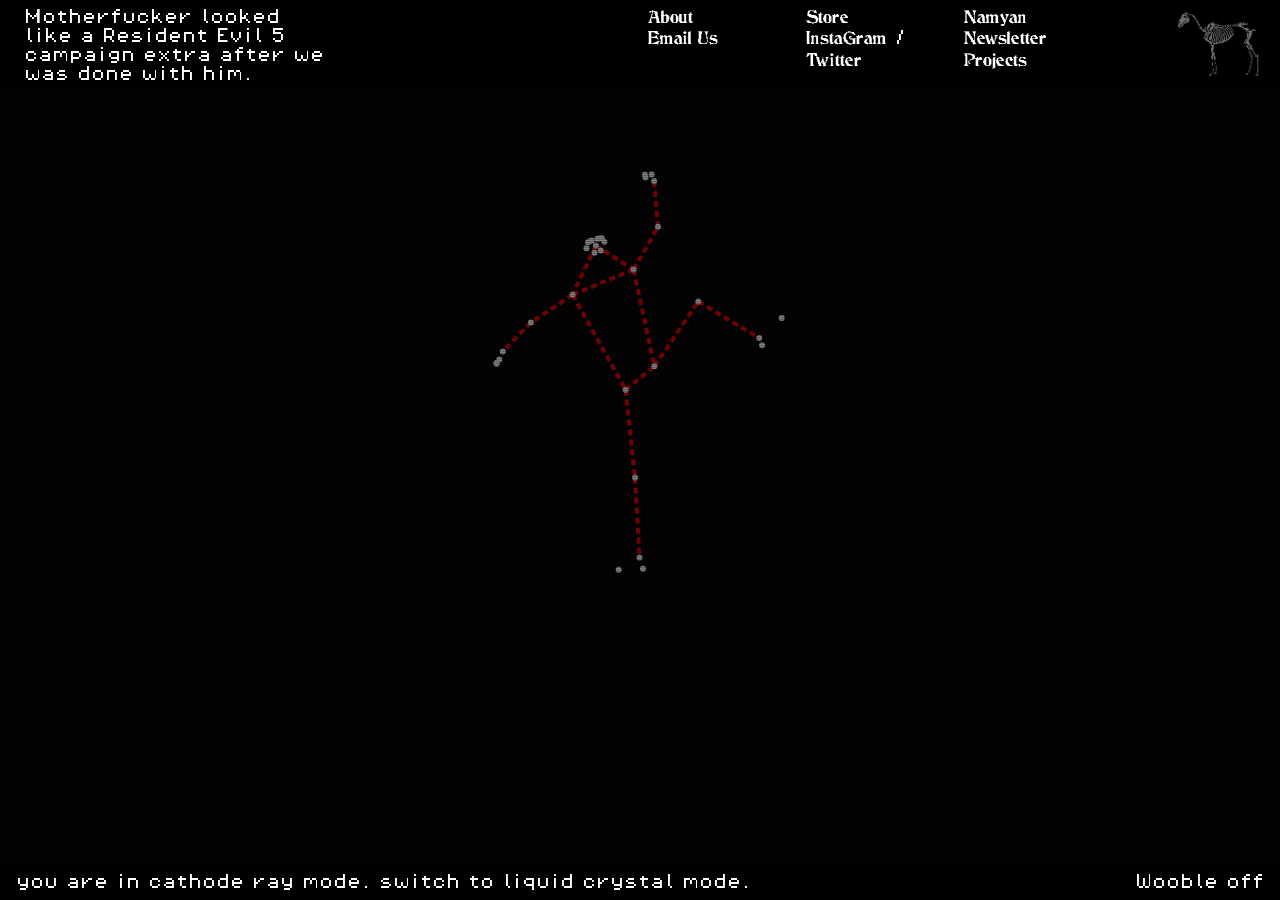
<file: index.html>
<!DOCTYPE html>
<html>
<head>
  <title>NAMYAN</title>
  <link rel="shortcut icon" type="image/png" href="mouse.png">
  <link rel="icon" type="image/png" href="gmouse.png">

  <meta charset="UTF-8">
  <meta name="viewport" content="width=device-width, initial-scale=1.0, user-scalable=no">
  <meta name="title" content="NAMYAN">
  <meta name="description" content="NAMYAN">

  <!-- Open Graph -->
  <meta property="og:type" content="website">
  <meta property="og:url" content="https://namyan.org/">
  <meta property="og:title" content="NAMYAN">
  <meta property="og:description" content="NAMYAN">
  <meta property="og:image" content="meta.jpg">

  <!-- Twitter Cards -->
  <meta property="twitter:card" content="summary_large_image">
  <meta property="twitter:url" content="https://namyan.org/">
  <meta property="twitter:title" content="NAMYAN">
  <meta property="twitter:description" content="NAMYAN">
  <meta property="twitter:image" content="meta.jpg">

  <!-- Local CSS -->
  <link rel="stylesheet" href="styles.css">
  <link id="mode" rel="stylesheet" href="crt.css">
  <link rel="preload" href="images/Chapel/reverb.mp4" as="video" type="video/mp4">

</head>
<body>

  <svg style="position:fixed;width:0;height:0;z-index:-1" aria-hidden="true">
    <filter id="fisheye">
      <feTurbulence type="fractalNoise" baseFrequency="0.015" numOctaves="1" result="noise"/>
      <feDisplacementMap in="SourceGraphic" in2="noise" scale="30" xChannelSelector="R" yChannelSelector="G"/>
    </filter>
    <filter id="fisheye2">
      <feTurbulence type="fractalNoise" baseFrequency="0.015" numOctaves="1" result="noise"/>
      <feDisplacementMap in="SourceGraphic" in2="noise" scale="25" xChannelSelector="G" yChannelSelector="B"/>
    </filter>
  </svg>

  <div id="header">


  <div class="grid-2">
    <div class="grid-2 def-div">
      <span id="definition" class="defintion"></span>
                  <nav class="mobile-menu">☰</nav>
    </div>
  </div>

  <div class="grid-2">
    <div class="grid-4">
      <ul class="nav">
       <li><a id="link-about" href="about.html">About</a></li>
       <li><a id="" href="mailto:namyan.co@gmail.com">Email Us</a></li>
        <!-- <li><a id="link-projects" href="projects.html">Projects</a></li> -->
      </ul>
    </div>
    <div class="grid-4">
      <ul class="nav">
               <li><a id="link-support" href="store.html">Store</a></li>
                <li><a id="" href="https://instagram.com/namyan.co" target="_blank">InstaGram</a> / 
            <a href="https://x.com/Namyanco" target="_blank">Twitter</a>
        <!-- <li><a id="link-support" href="store.html">Store</a></li> -->
      </ul>
    </div>
    <div class="grid-4">
      <ul class="nav">
        <li><a id="link-newsletter" href="https://namyan.substack.com" target="_blank">Namyan Newsletter</a></li>
        <li><a id="link-projects" href="projects.html">Projects</a></li>
        </li>
      </ul>
    </div>
    <div class="grid-4">
      <div class="nav logo">
        <a href="index.html"><img src="bhorse-bones.png"></a>
      </div>
    </div>
  </div>
</div>
<!-- Fix this -->
<div class="mobile-menu-content">
  <div class="menu-close">✕</div>
  <div class="menu-poetry"></div>
  <h2><a id="link-projects" href="projects.html">Projects</a></h2>
  <h2><a id="link-about" href="about.html">About</a></h2>
  <h2><a id="link-store" href="store.html">Store</a></h2>
  <h2><a id="link-newsletter" href="https://namyan.substack.com" target="_blank">Namyan Newsletter</a></h2>
  <h2><a id="" href="mailto:namyan.co@gmail.com">Email</a></h2>
  <h2><a id="" href="https://instagram.com/namyan.co" target="_blank">InstaGram</a></h2>
  <h2><a href="https://x.com/Namyanco" target="_blank">Twitter</a></h2>
</div>

  



  <div id="footer">
    <div class="mode"><button id="mode-toggle"></button></div>
    <div class="wobble"><button id="wobble-toggle">Wooble off</button></div>
  </div>


  <div class="website-grid grid-hide">
    <div class="grid-inner">
      <section>
        <div class="grid-2">
          <!-- <div class="chars chars1"></div> -->
          <p class="large">NA</p>
        </div>
        <div class="grid-2">
          <!-- <div class="chars chars1"></div> -->
          <p class="large">M</p>
        </div>
        <div class="grid-2">
          <!-- <div class="chars chars3"></div> -->
          <p class="large">Y</p>
        </div>
        <div class="grid-2">
          <!-- <div class="chars chars4"></div> -->
          <p class="large">AN</p>
        </div>
      </section>
    </div>
  </div>


  <div class="crt-overlay crt-overlay-fullsize"></div>

  <div id="shell" class="shell shell-fullsize home animation alpha" style="min-height: 50vh; display: flex; flex-direction: column;">
  <!-- Loader block here -->
  <div class="loader-content">
    <canvas id="pose-loader" width="400" height="400">
    </canvas>
  </div>

  

    <div id="home" class="hide-content shell-content" style="flex: 1; display: flex; flex-direction: column;">



      <div class="intro crt home-intro" style="margin-bottom:5px">

        <!-- <div class="break"></div> -->
        <p tabindex="0" class="large" style="font-size:calc(20px + 3vw) !important">
          <span id="session-name"><a href="index.html">NAMYAN</a></span>
    <span class="tm-mark">  <span style="font-family: var(--alpha-title-font); color:var(--alpha-link); font-size:0.65em"> ™ </span> </span> 
        </p>
      </div>

      <!-- Hero video -->
      <div id="hero-video" style="width:100%; height:calc(45vh + 80px); margin-bottom:var(--body-margin); overflow:hidden; position:relative; border-radius:var(--border-rad);">
        <video muted loop playsinline style="width:100%;height:100%;object-fit:cover;display:block;margin:0;" id="hero-vid">
          <source src="images/Chapel/reverb.mp4" type="video/mp4">
        </video>
      </div>

     <div class="intro-featured" style="margin-top:auto">
        <div class="rows-2">

          <div style="display:flex;gap:var(--body-margin);width:100%">

            <div class="grid-2 featured alpha weekend-intensive" style="width:50%">
              <div class="featured-text">
                <div class="top">
                  <h4 class="type "><a class="pill" href="projects.html">Projects</a></h4>
            <h2 class="title class" style="overflow-wrap: break-word;">Shephard</h2>
                  <h6 class="index-teachers">Photo Shoot</h6>
                </div>
                <div class="bottom">
                  <br><h4 class="details">March, 2026<span class="dot"> · </span>Directed by Usaid Azeem<br>Harun Khan</h4>
                </div>
              </div>
            </div>

            <div class="grid-2 featured alpha weekend-intensive" style="width:50%">
              <div class="featured-text">
                <div class="top">
                  <h4 class="type "><a class="pill" href="projects.html">Projects</a></h4>
            <h2 class="title class" style="overflow-wrap: break-word;">DIS-EXT</h2>
                  <h6 class="index-teachers">Publication</h6>
                </div>
                <div class="bottom">
                  <br><h4 class="details">Feb, 2026<span class="dot"> · </span>Researched by Harun Khan<br>Usaid Azeem</h4>
                </div>
              </div>
            </div>

          </div>

          <div style="display:flex;gap:var(--body-margin);width:100%">
            <div class="grid-2 featured alpha weekend-intensive" style="width:100%">
              <div class="featured-text">
                <div class="top">
                  <h4 class="type "><a class="pill" href="projects.html">Projects</a></h4>
            <h2 class="title class" style="overflow-wrap: break-word;">Reverand</h2>
                  <h6 class="index-teachers">Photo Shoot</h6>
                </div>
                <div class="bottom">
                  <br><h4 class="details">Aug, 2025<span class="dot"> · </span>Directed by Usaid Azeem<br>Harun Khan</h4>
                </div>
              </div>
            </div>
          </div>

        </div>

      </div>




    </div>





  <script src="open.js"></script>
  <script src="outside.js"></script>

</body>
</html>
</file>
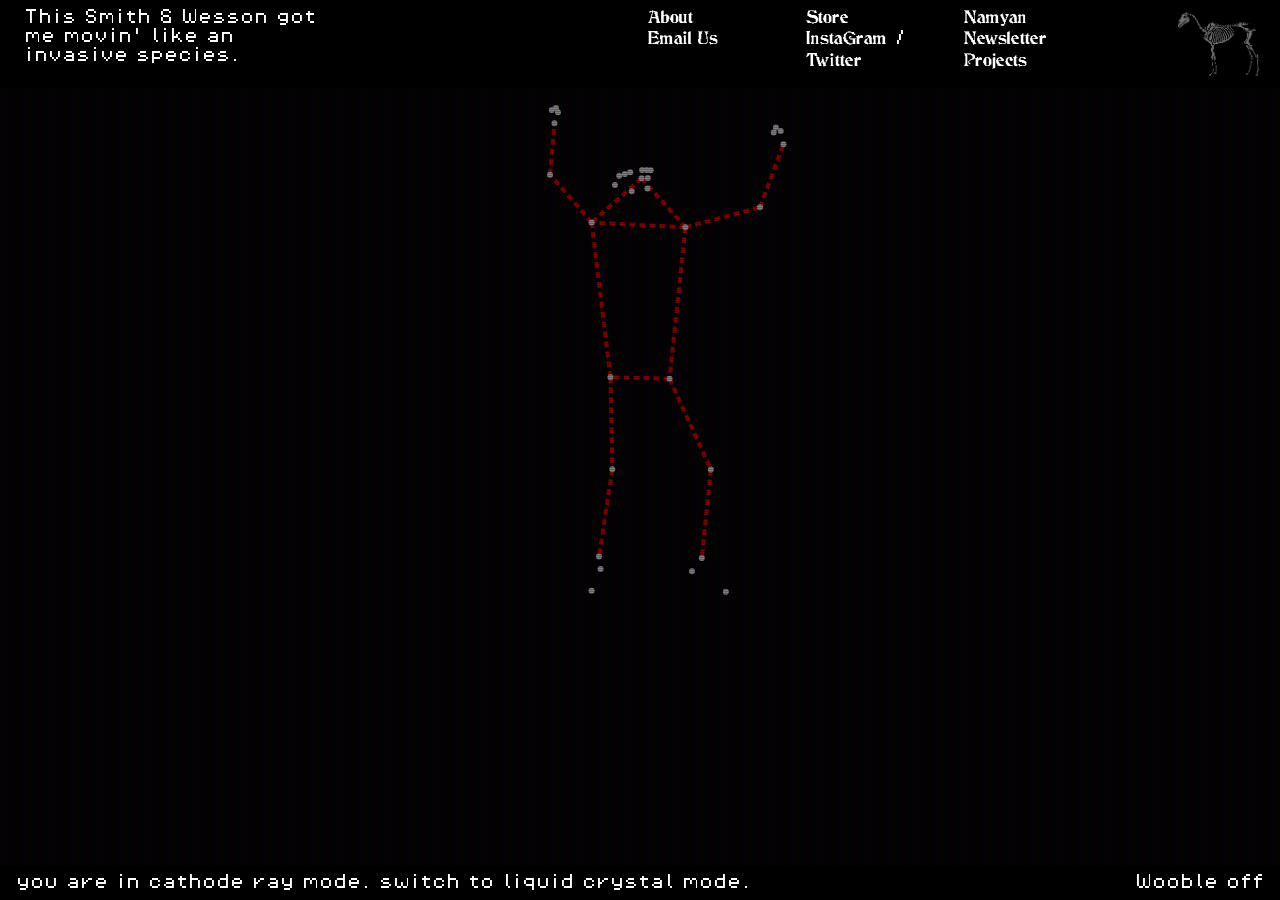
<file: about.html>
<!DOCTYPE html>
<html>
<head>
  <title>About - NAMYAN</title>
  <link rel="shortcut icon" type="image/png" href="mouse.png">
  <link rel="icon" type="image/png" href="gmouse.png">

  <meta charset="UTF-8">
  <meta name="viewport" content="width=device-width, initial-scale=1.0, user-scalable=no">
  <meta name="title" content="NAMYAN">
  <meta name="description" content="NAMYAN">

  <!-- Open Graph -->
  <meta property="og:type" content="website">
  <meta property="og:url" content="https://namyan.org/">
  <meta property="og:title" content="NAMYAN">
  <meta property="og:description" content="NAMYAN">
  <meta property="og:image" content="meta.jpg">

  <!-- Twitter Cards -->
  <meta property="twitter:card" content="summary_large_image">
  <meta property="twitter:url" content="https://namyan.org/">
  <meta property="twitter:title" content="NAMYAN">
  <meta property="twitter:description" content="NAMYAN">
  <meta property="twitter:image" content="meta.jpg">

  <!-- Local CSS -->
  <link rel="stylesheet" href="styles.css">
  <link id="mode" rel="stylesheet" href="crt.css">

</head>
<body>

  <svg style="position:fixed;width:0;height:0;z-index:-1" aria-hidden="true">
    <filter id="fisheye">
      <feTurbulence type="fractalNoise" baseFrequency="0.015" numOctaves="1" result="noise"/>
      <feDisplacementMap in="SourceGraphic" in2="noise" scale="30" xChannelSelector="R" yChannelSelector="G"/>
    </filter>
    <filter id="fisheye2">
      <feTurbulence type="fractalNoise" baseFrequency="0.015" numOctaves="1" result="noise"/>
      <feDisplacementMap in="SourceGraphic" in2="noise" scale="25" xChannelSelector="G" yChannelSelector="B"/>
    </filter>
  </svg>

  <div id="header">


  <div class="grid-2">
    <div class="grid-2 def-div">
      <span id="definition" class="defintion"></span>
      <nav class="mobile-menu">☰</nav>
    </div>
  </div>

  <div class="grid-2">
    <div class="grid-4">
      <ul class="nav">
       <li><a id="link-about" href="about.html">About</a></li>
       <li><a id="" href="mailto:namyan.co@gmail.com">Email Us</a></li>
        <!-- <li><a id="link-projects" href="projects.html">Projects</a></li> -->
      </ul>
    </div>
    <div class="grid-4">
      <ul class="nav">
               <li><a id="link-support" href="store.html">Store</a></li>
                <li><a id="" href="https://instagram.com/namyan.co" target="_blank">InstaGram</a> / 
            <a href="https://x.com/Namyanco" target="_blank">Twitter</a>
        <!-- <li><a id="link-support" href="store.html">Store</a></li> -->
      </ul>
    </div>
    <div class="grid-4">
      <ul class="nav">
        <li><a id="link-newsletter" href="https://namyan.substack.com" target="_blank">Namyan Newsletter</a></li>
        <li><a id="link-projects" href="projects.html">Projects</a></li>
        </li>
      </ul>
    </div>
    <div class="grid-4">
      <div class="nav logo">
        <a href="index.html"><img src="bhorse-bones.png"></a>
      </div>
    </div>
  </div>
</div>

<div class="mobile-menu-content">
  <div class="menu-close">✕</div>
  <div class="menu-poetry"></div>
  <h2><a id="link-projects" href="projects.html">Projects</a></h2>
  <h2><a id="link-about" href="about.html">About</a></h2>
  <h2><a id="link-store" href="store.html">Store</a></h2>
  <h2><a id="link-newsletter" href="https://namyan.substack.com" target="_blank">Namyan Newsletter</a></h2>
  <h2><a id="" href="mailto:namyan.co@gmail.com">Email</a></h2>
  <h2><a id="" href="https://instagram.com/namyan.co" target="_blank">InstaGram</a></h2>
  <h2><a href="https://x.com/Namyanco" target="_blank">Twitter</a></h2>
</div>

  

  <div id="footer">
    <div class="mode"><button id="mode-toggle"></button></div>
    <div class="wobble"><button id="wobble-toggle">Wooble off</button></div>
  </div>


  <div class="website-grid grid-hide">
    <div class="grid-inner">
      <section>
        <div class="grid-2">
          <!-- <div class="chars chars1"></div> -->
          <p class="large">NA</p>
        </div>
        <div class="grid-2">
          <!-- <div class="chars chars1"></div> -->
          <p class="large">M</p>
        </div>
        <div class="grid-2">
          <!-- <div class="chars chars3"></div> -->
          <p class="large">Y</p>
        </div>
        <div class="grid-2">
          <!-- <div class="chars chars4"></div> -->
          <p class="large">AN</p>
        </div>
      </section>
    </div>
  </div>
  <div class="crt-overlay crt-overlay-fullsize"></div>
  <div id="shell" class="shell shell-fullsize">

  <!-- Loader block here -->
  <div class="loader-content">
    <canvas id="pose-loader" width="400" height="400">
      
    </canvas>
  </div>

    <div class="shell-content hide-content" style="position:relative; height:100%;">
      <p id="deertalk-trigger" style="position:absolute; top:50%; left:50%; transform:translate(-50%,-50%); text-align:center; font-family:var(--main-special-font); font-size:20px; margin:0; white-space:nowrap; cursor:pointer;">for the love of the game</p>
    </div>

    <div id="deertalk">
      <button id="deertalk-close">X</button>
      <div id="deertalk-frames">
        <img src="images/svgs/deertalk1.svg" class="deertalk-frame" data-frame="0">
        <img src="images/svgs/deertalk2.svg" class="deertalk-frame" data-frame="1">
      </div>
    </div>

  </div>

    <div id="chaser">
      <img src="images/svgs/demon1.svg" class="chaser-frame" data-frame="0" data-mode="wander">
      <img src="images/svgs/demon2.svg" class="chaser-frame" data-frame="1" data-mode="wander">
      <img src="images/svgs/chaser1.svg" class="chaser-frame" data-frame="0" data-mode="attack" style="display:none">
      <img src="images/svgs/chaser2.svg" class="chaser-frame" data-frame="1" data-mode="attack" style="display:none">
    </div>

  <script src="outside.js"></script>

<style>
#chaser {
  display: none;
  position: fixed;
  width: 80px;
  height: 80px;
  pointer-events: none;
  z-index: 9999;
  will-change: transform;
}
@media (max-width: 600px) {
  #chaser { width: 50px; height: 50px; }
}
#chaser .chaser-frame {
  position: absolute;
  top: 0;
  left: 0;
  width: 100%;
  height: 100%;
  filter: none !important;
  -webkit-filter: none !important;
}
#chaser .chaser-frame[data-frame="1"] {
  opacity: 0;
}
#chaser .chaser-frame[data-mode="attack"] {
  transform: scale(1.35);
  transform-origin: center center;
}
#deertalk {
  display: none;
  position: absolute;
  top: 0;
  left: 0;
  width: 100%;
  height: 100%;
  z-index: 100;
}
#deertalk-close {
  position: absolute;
  top: 10px;
  right: 15px;
  background: none;
  border: none;
  color: red;
  font-size: 36px;
  cursor: pointer;
  z-index: 101;
  font-family: var(--main-special-font);
  line-height: 1;
  padding: 4px 8px;
}
#deertalk-close:hover {
  color: #ff6666;
}
#deertalk-frames {
  position: absolute;
  top: 0;
  left: 0;
  width: 100%;
  height: 100%;
}
#deertalk-frames .deertalk-frame {
  position: absolute;
  top: 0;
  left: 0;
  width: 100%;
  height: 100%;
  object-fit: contain;
}
#deertalk-frames .deertalk-frame[data-frame="1"] {
  opacity: 0;
}
</style>

<script>
(function() {
  var trigger = document.getElementById('deertalk-trigger');
  if (!trigger) return;
  var container = document.getElementById('deertalk');
  var frames = container.querySelectorAll('.deertalk-frame');
  var closeBtn = document.getElementById('deertalk-close');
  var chaser = document.getElementById('chaser');
  var intervalId = null;
  var audio = null;
  var frameIdx = 0;

  function preload() {
    return Promise.all([
      new Promise(function(resolve) {
        var img = new Image();
        img.onload = resolve;
        img.onerror = resolve;
        img.src = 'images/svgs/deertalk1.svg';
      }),
      new Promise(function(resolve) {
        var img = new Image();
        img.onload = resolve;
        img.onerror = resolve;
        img.src = 'images/svgs/deertalk2.svg';
      }),
      new Promise(function(resolve) {
        audio = new Audio('audio/ifnottome.wav');
        audio.addEventListener('canplaythrough', resolve);
        audio.addEventListener('error', resolve);
        audio.load();
      })
    ]);
  }

  var preloaded = preload();

  function startAnimation() {
    trigger.style.display = 'none';
    if (chaser) chaser.style.display = 'none';
    container.style.display = 'block';
    frameIdx = 0;
    frames[0].style.opacity = '1';
    frames[1].style.opacity = '0';
    if (intervalId) clearInterval(intervalId);
    intervalId = setInterval(function() {
      frameIdx = (frameIdx + 1) % 2;
      frames[0].style.opacity = frameIdx === 0 ? '1' : '0';
      frames[1].style.opacity = frameIdx === 1 ? '1' : '0';
    }, 300);
    if (audio) {
      audio.currentTime = 0;
      audio.play().catch(function(){});
      audio.addEventListener('ended', stopAnimation, {once: true});
    }
  }

  function stopAnimation() {
    if (intervalId) {
      clearInterval(intervalId);
      intervalId = null;
    }
    if (audio) {
      audio.pause();
      audio.currentTime = 0;
    }
    container.style.display = 'none';
    if (chaser) chaser.style.display = 'block';
    trigger.style.display = '';
  }

  trigger.addEventListener('click', function() {
    preloaded.then(startAnimation).catch(startAnimation);
  });

  closeBtn.addEventListener('click', stopAnimation);
})();
</script>

</body>

</html>
</file>
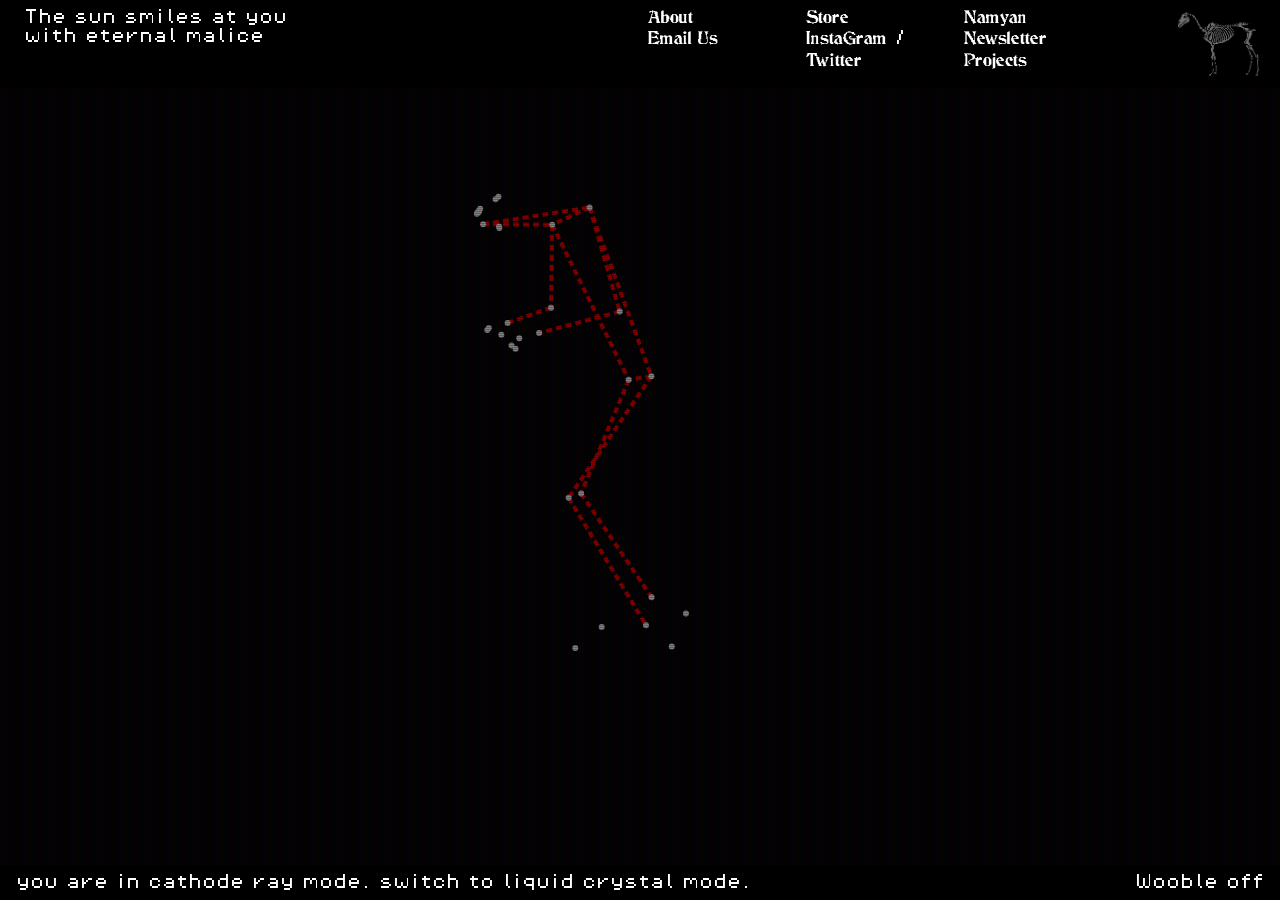
<file: newfears.html>
<!DOCTYPE html>
<html>
<head>
  <title>NAMYAN</title>
  <link rel="shortcut icon" type="image/png" href="mouse.png">
  <link rel="icon" type="image/png" href="gmouse.png">

  <meta charset="UTF-8">
  <meta name="viewport" content="width=device-width, initial-scale=1.0, user-scalable=no">
  <meta name="title" content="NAMYAN">
  <meta name="description" content="NAMYAN">

  <!-- Open Graph -->
  <meta property="og:type" content="website">
  <meta property="og:url" content="https://namyan.org/">
  <meta property="og:title" content="NAMYAN">
  <meta property="og:description" content="NAMYAN">
  <meta property="og:image" content="meta.jpg">

  <!-- Twitter Cards -->
  <meta property="twitter:card" content="summary_large_image">
  <meta property="twitter:url" content="https://namyan.org/">
  <meta property="twitter:title" content="NAMYAN">
  <meta property="twitter:description" content="NAMYAN">
  <meta property="twitter:image" content="meta.jpg">

  <!-- Local CSS -->
  <link rel="stylesheet" href="styles.css">
  <link id="mode" rel="stylesheet" href="crt.css">

</head>
<body>

  <svg style="position:fixed;width:0;height:0;z-index:-1" aria-hidden="true">
    <filter id="fisheye">
      <feTurbulence type="fractalNoise" baseFrequency="0.015" numOctaves="1" result="noise"/>
      <feDisplacementMap in="SourceGraphic" in2="noise" scale="30" xChannelSelector="R" yChannelSelector="G"/>
    </filter>
    <filter id="fisheye2">
      <feTurbulence type="fractalNoise" baseFrequency="0.015" numOctaves="1" result="noise"/>
      <feDisplacementMap in="SourceGraphic" in2="noise" scale="25" xChannelSelector="G" yChannelSelector="B"/>
    </filter>
  </svg>

  <div id="header">


  <div class="grid-2">
    <div class="grid-2 def-div">
      <span id="definition" class="defintion"></span>
      <nav class="mobile-menu">☰</nav>
    </div>
  </div>

  <div class="grid-2">
    <div class="grid-4">
      <ul class="nav">
       <li><a id="link-about" href="about.html">About</a></li>
       <li><a id="" href="mailto:namyan.co@gmail.com">Email Us</a></li>
        <!-- <li><a id="link-projects" href="projects.html">Projects</a></li> -->
      </ul>
    </div>
    <div class="grid-4">
      <ul class="nav">
               <li><a id="link-support" href="store.html">Store</a></li>
                <li><a id="" href="https://instagram.com/namyan.co" target="_blank">InstaGram</a> / 
            <a href="https://x.com/Namyanco" target="_blank">Twitter</a>
        <!-- <li><a id="link-support" href="store.html">Store</a></li> -->
      </ul>
    </div>
    <div class="grid-4">
      <ul class="nav">
        <li><a id="link-newsletter" href="https://namyan.substack.com" target="_blank">Namyan Newsletter</a></li>
        <li><a id="link-projects" href="projects.html">Projects</a></li>
        </li>
      </ul>
    </div>
    <div class="grid-4">
      <div class="nav logo">
        <a href="index.html"><img src="bhorse-bones.png"></a>
      </div>
    </div>
  </div>
</div>

<div class="mobile-menu-content">
  <div class="menu-close">✕</div>
  <div class="menu-poetry"></div>
  <h2><a id="link-projects" href="projects.html">Projects</a></h2>
  <h2><a id="link-about" href="about.html">About</a></h2>
  <h2><a id="link-store" href="store.html">Store</a></h2>
  <h2><a id="link-newsletter" href="https://namyan.substack.com" target="_blank">Namyan Newsletter</a></h2>
  <h2><a id="" href="mailto:namyan.co@gmail.com">Email</a></h2>
  <h2><a id="" href="https://instagram.com/namyan.co" target="_blank">InstaGram</a></h2>
  <h2><a href="https://x.com/Namyanco" target="_blank">Twitter</a></h2>
</div>

  



  <div id="footer">
    <div class="mode"><button id="mode-toggle"></button></div>
    <div class="wobble"><button id="wobble-toggle">Wooble off</button></div>
  </div>


  <div class="website-grid grid-hide">
    <div class="grid-inner">
      <section>
        <div class="grid-2">
          <!-- <div class="chars chars1"></div> -->
          <p class="large">NA</p>
        </div>
        <div class="grid-2">
          <!-- <div class="chars chars1"></div> -->
          <p class="large">M</p>
        </div>
        <div class="grid-2">
          <!-- <div class="chars chars3"></div> -->
          <p class="large">Y</p>
        </div>
        <div class="grid-2">
          <!-- <div class="chars chars4"></div> -->
          <p class="large">AN</p>
        </div>
      </section>
    </div>
  </div>
  <div class="crt-overlay crt-overlay-fullsize"></div>
  <div id="shell" class="shell shell-fullsize projects-list sfpc">

  <!-- Loader block here -->
  <div class="loader-content">
    <canvas id="pose-loader" width="400" height="400">
      
    </canvas>
  </div>

      <!-- <h4 class="breadcrumb  hide-content"><a href="store.html">store</a></h4> -->

     <div class="intro crt home-intro shell-content hide-content " style="margin-bottom:5px">

        <!-- <div class="break"></div> -->
        <p tabindex="0" class="large" style="font-size:calc(36px + 2vw) !important ; font-family: 'Geneva 9', sans-serif !important;">
          <span id="session-name"><a href="index.html">NAMYAN</a></span>
    <span class="tm-mark">  <span style="font-family: var(--alpha-title-font); color:var(--alpha-link); font-size:0.65em"> ™ </span> </span> 

    <h1 class="breadcrumb hide-content"><a href="store.html">The Bunker Tee</a></h1>
        </p>

          

          <!-- <div class="grid-2 market-details class-details"> -->
            <!-- <h4 class="noline">
              Published on 
            </h4>

            <div class="break-noline-small"></div> -->


            <!-- </div> -->
              <div class="grid-2"></div>
            </section>

                <div class="grid-container product-images" id="participate-archive">

                  <main class="grid-item main">
                    <main class="grid-item main">
                      <div class="carousel-items items carousel-content participate-content">
                        <div id="carousel-images" class="class-images after-launch">

                          <figure class="item participate-img"><img src="download (3).jfif">
                          </figure>
                          <figure class="item participate-img"><img src="cat.jpg">
                          </figure>
                          <!-- <figure class="item participate-img"><img src="https://prod-files-secure.s3.us-west-2.amazonaws.com/77ca4b85-795f-47db-acdd-f2a889574f86/32b1b66f-c629-49a1-8fa4-aa4db30f47ae/3E8E4574-5F44-49F9-A7C2-BA4CC1A4501B.jpg?X-Amz-Algorithm&#x3D;AWS4-HMAC-SHA256&amp;X-Amz-Content-Sha256&#x3D;UNSIGNED-PAYLOAD&amp;X-Amz-Credential&#x3D;ASIAZI2LB4662ZXHNKIM%2F20251122%2Fus-west-2%2Fs3%2Faws4_request&amp;X-Amz-Date&#x3D;20251122T090546Z&amp;X-Amz-Expires&#x3D;3600&amp;X-Amz-Security-Token&#x3D;IQoJb3JpZ2luX2VjEFgaCXVzLXdlc3QtMiJIMEYCIQDvbO%2Bvq7M3Sr5rnbE2l29ahzfRhYEFMpTiQRLMefi7XAIhAPkNshIWVE30KySSzugMSbY6tnWfO77%2B0hBmJvwEEw%2BzKv8DCCEQABoMNjM3NDIzMTgzODA1IgwXijXQJSOfIuhr9EYq3ANpwtPMbNQHB8Kl%2FX5f6IhfiKspd%2BMRqG91t2Mqcm4Sq6bYp%2FK7gpVOTJvtne12ihG4N6ZDlBKWo8ySCVXOz%2FXY2JvqhbeoNC%2FsWsmoTagoLuKFGNeeWR1G6OZI22XwEvBOUMENK1h7lruySSzXqFi3h1bZwU05Wd8M0PcufwnDcwdRmPuIWwMWqCM3RdC68EHvl7%2FL%2BWSFgSQSMhLqgfZ8fZnfcfWn4Ls0BXpvVAF1OdoieaCx%2FAgd8%2FkkmhcNQebv4oar6nnLxz8oKq6MygevJhqemVIp6zut9ReFhKeEaR5xeNhg%2FvK%2BKf5grbPkaVaxYnkBGaVjpf5CvEvWllZVO2YM2LXxjWNV13TiGkPYOkQ2KshhA2kwosIl%2FT%2B73ALru1XNpCnT0H%2BC2nuT2uvSbzexQiviAkUWp%2B%2BDNSjiKRk2D6QUmbHJjgrYwp4BmyJQq7H8PBY3OWx08sMuQhoKD%2BuSDiufTZURWuOU%2BiukZgSsIcBwkdU15FTBtxL0vboym0ZMgx7kQk9WrVOakox7RAIEU5GU28xpEZ%2Btn4%2FC5v1WJIVOoe3XhP9drfg4Bw3mYzOIXqWR4ky6zFRs6Zm34kZJIFfUlLZFoeFdpco8OESt4trMdxCAgNlJyzCF34XJBjqkAZv4AfHOf%2BLme8f1hZsmsIG57vuzC1OJUWGs%2FDe27N0f7j0Dt1pg0R7tjysOmhVaWTuRO8mbLjjRgJwLfnWvWRrJwgg0J%2FKkw46F4RA%2F%2BJfXmZmGKXXJ3hEJeBICu15GYfjjhy1%2B0oplJZjrLzYFtZgl%2B%2B3g%2BODm7qg%2FJroC6XAlxk6K1ZqHd37oAittW1WjN%2B%2FI%2B2f9uuMSQiMsfQh0GQDFp6iR&amp;X-Amz-Signature&#x3D;c379ac47bcbe12e2477757691d381e850b73a6f0b9fc963e16e18e6b35446d36&amp;X-Amz-SignedHeaders&#x3D;host&amp;x-amz-checksum-mode&#x3D;ENABLED&amp;x-id&#x3D;GetObject">
                          </figure>
                          <figure class="item participate-img"><img src="https://prod-files-secure.s3.us-west-2.amazonaws.com/77ca4b85-795f-47db-acdd-f2a889574f86/ac66dfc3-d92e-42ca-8f8b-27c79407e74c/Screen_Shot_2022-04-03_at_9.53.32_AM.jpg?X-Amz-Algorithm&#x3D;AWS4-HMAC-SHA256&amp;X-Amz-Content-Sha256&#x3D;UNSIGNED-PAYLOAD&amp;X-Amz-Credential&#x3D;ASIAZI2LB4662ZXHNKIM%2F20251122%2Fus-west-2%2Fs3%2Faws4_request&amp;X-Amz-Date&#x3D;20251122T090546Z&amp;X-Amz-Expires&#x3D;3600&amp;X-Amz-Security-Token&#x3D;IQoJb3JpZ2luX2VjEFgaCXVzLXdlc3QtMiJIMEYCIQDvbO%2Bvq7M3Sr5rnbE2l29ahzfRhYEFMpTiQRLMefi7XAIhAPkNshIWVE30KySSzugMSbY6tnWfO77%2B0hBmJvwEEw%2BzKv8DCCEQABoMNjM3NDIzMTgzODA1IgwXijXQJSOfIuhr9EYq3ANpwtPMbNQHB8Kl%2FX5f6IhfiKspd%2BMRqG91t2Mqcm4Sq6bYp%2FK7gpVOTJvtne12ihG4N6ZDlBKWo8ySCVXOz%2FXY2JvqhbeoNC%2FsWsmoTagoLuKFGNeeWR1G6OZI22XwEvBOUMENK1h7lruySSzXqFi3h1bZwU05Wd8M0PcufwnDcwdRmPuIWwMWqCM3RdC68EHvl7%2FL%2BWSFgSQSMhLqgfZ8fZnfcfWn4Ls0BXpvVAF1OdoieaCx%2FAgd8%2FkkmhcNQebv4oar6nnLxz8oKq6MygevJhqemVIp6zut9ReFhKeEaR5xeNhg%2FvK%2BKf5grbPkaVaxYnkBGaVjpf5CvEvWllZVO2YM2LXxjWNV13TiGkPYOkQ2KshhA2kwosIl%2FT%2B73ALru1XNpCnT0H%2BC2nuT2uvSbzexQiviAkUWp%2B%2BDNSjiKRk2D6QUmbHJjgrYwp4BmyJQq7H8PBY3OWx08sMuQhoKD%2BuSDiufTZURWuOU%2BiukZgSsIcBwkdU15FTBtxL0vboym0ZMgx7kQk9WrVOakox7RAIEU5GU28xpEZ%2Btn4%2FC5v1WJIVOoe3XhP9drfg4Bw3mYzOIXqWR4ky6zFRs6Zm34kZJIFfUlLZFoeFdpco8OESt4trMdxCAgNlJyzCF34XJBjqkAZv4AfHOf%2BLme8f1hZsmsIG57vuzC1OJUWGs%2FDe27N0f7j0Dt1pg0R7tjysOmhVaWTuRO8mbLjjRgJwLfnWvWRrJwgg0J%2FKkw46F4RA%2F%2BJfXmZmGKXXJ3hEJeBICu15GYfjjhy1%2B0oplJZjrLzYFtZgl%2B%2B3g%2BODm7qg%2FJroC6XAlxk6K1ZqHd37oAittW1WjN%2B%2FI%2B2f9uuMSQiMsfQh0GQDFp6iR&amp;X-Amz-Signature&#x3D;079a2656fb13b415fc2385caef8390aff8bf9bdbcf258645ce735535946421e0&amp;X-Amz-SignedHeaders&#x3D;host&amp;x-amz-checksum-mode&#x3D;ENABLED&amp;x-id&#x3D;GetObject">
                          </figure>
                          <figure class="item participate-img"><img src="https://prod-files-secure.s3.us-west-2.amazonaws.com/77ca4b85-795f-47db-acdd-f2a889574f86/c199bb59-88a9-41d4-bef4-cdcca19af422/prj_5L8vCOrnVjttEfGrqNqgtc-interior-print-ready_%281%29.jpg?X-Amz-Algorithm&#x3D;AWS4-HMAC-SHA256&amp;X-Amz-Content-Sha256&#x3D;UNSIGNED-PAYLOAD&amp;X-Amz-Credential&#x3D;ASIAZI2LB4662ZXHNKIM%2F20251122%2Fus-west-2%2Fs3%2Faws4_request&amp;X-Amz-Date&#x3D;20251122T090546Z&amp;X-Amz-Expires&#x3D;3600&amp;X-Amz-Security-Token&#x3D;IQoJb3JpZ2luX2VjEFgaCXVzLXdlc3QtMiJIMEYCIQDvbO%2Bvq7M3Sr5rnbE2l29ahzfRhYEFMpTiQRLMefi7XAIhAPkNshIWVE30KySSzugMSbY6tnWfO77%2B0hBmJvwEEw%2BzKv8DCCEQABoMNjM3NDIzMTgzODA1IgwXijXQJSOfIuhr9EYq3ANpwtPMbNQHB8Kl%2FX5f6IhfiKspd%2BMRqG91t2Mqcm4Sq6bYp%2FK7gpVOTJvtne12ihG4N6ZDlBKWo8ySCVXOz%2FXY2JvqhbeoNC%2FsWsmoTagoLuKFGNeeWR1G6OZI22XwEvBOUMENK1h7lruySSzXqFi3h1bZwU05Wd8M0PcufwnDcwdRmPuIWwMWqCM3RdC68EHvl7%2FL%2BWSFgSQSMhLqgfZ8fZnfcfWn4Ls0BXpvVAF1OdoieaCx%2FAgd8%2FkkmhcNQebv4oar6nnLxz8oKq6MygevJhqemVIp6zut9ReFhKeEaR5xeNhg%2FvK%2BKf5grbPkaVaxYnkBGaVjpf5CvEvWllZVO2YM2LXxjWNV13TiGkPYOkQ2KshhA2kwosIl%2FT%2B73ALru1XNpCnT0H%2BC2nuT2uvSbzexQiviAkUWp%2B%2BDNSjiKRk2D6QUmbHJjgrYwp4BmyJQq7H8PBY3OWx08sMuQhoKD%2BuSDiufTZURWuOU%2BiukZgSsIcBwkdU15FTBtxL0vboym0ZMgx7kQk9WrVOakox7RAIEU5GU28xpEZ%2Btn4%2FC5v1WJIVOoe3XhP9drfg4Bw3mYzOIXqWR4ky6zFRs6Zm34kZJIFfUlLZFoeFdpco8OESt4trMdxCAgNlJyzCF34XJBjqkAZv4AfHOf%2BLme8f1hZsmsIG57vuzC1OJUWGs%2FDe27N0f7j0Dt1pg0R7tjysOmhVaWTuRO8mbLjjRgJwLfnWvWRrJwgg0J%2FKkw46F4RA%2F%2BJfXmZmGKXXJ3hEJeBICu15GYfjjhy1%2B0oplJZjrLzYFtZgl%2B%2B3g%2BODm7qg%2FJroC6XAlxk6K1ZqHd37oAittW1WjN%2B%2FI%2B2f9uuMSQiMsfQh0GQDFp6iR&amp;X-Amz-Signature&#x3D;dfd3f243f2f1c0e16fce638bb7ea13aa94e038ad27c462e074b5818bb543c69e&amp;X-Amz-SignedHeaders&#x3D;host&amp;x-amz-checksum-mode&#x3D;ENABLED&amp;x-id&#x3D;GetObject">
                          </figure> -->

                        </div>


                      </div>


                    </main>
                  </main>

                </div>
              <section>

                <div class="grid-2"></div>
                <div class="grid-2 market-details class-details">

            <div class="featured-text"> <h3 style="white-space:pre-line">
                  <h4> The idea was to make an article capable of withstanding rough conditions. Not only can it hold off against your century old washing machine but it's certainly well equipped to soldier through stress and blunt force hopefully caused during your expeditions wearing it.</h4>
            </div>
 <div class="break"></div>
            <div class="details">
              <div class="labels">Material</div>
              <div class="labels-info " id="teachers-list">Cotton 100%
                The blue kind
              </div>
            </div>


              <div class="details">
                <div class="labels">
              Cost   
                </div>
                <div class="labels-info" id="">
                  <h4>
                    <span id="cost">$20</span> + shipping & tax
                    <span class="small block">Please note: We can only ship within Pakistan.</span> 
                    </h4>
                    <span class="small block">(Or Congo, humour us.)</span> 
                </div>
              </div>



              <p class="item" id="add-to-cart-button-wrapper"/>




                <div class="break-noline"></div>













                <div class="break-noline"></div>







          </div>
        </section>

      

        <!-- <div class="break"></div> -->
        <div class="break-noline"></div>
        <div class="break-endpage"></div>
      </div>
    </div>
</div>
    <script src="carousel.js"></script>
    <script src="outside.js"></script>
  </body>
</html>
</file>
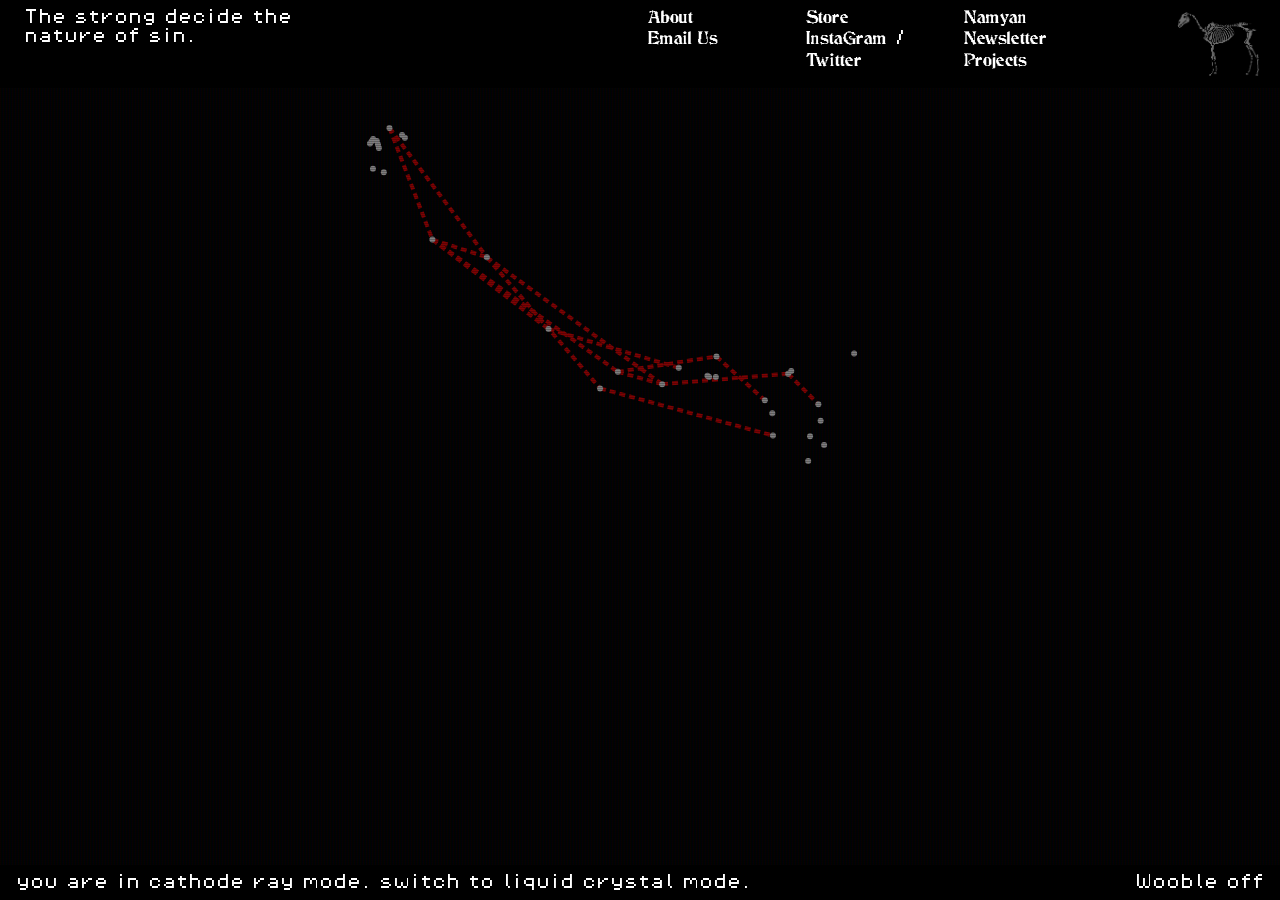
<file: store.html>
<!DOCTYPE html>
<html>
<head>
  <title>NAMYAN</title>
  <link rel="shortcut icon" type="image/png" href="mouse.png">
  <link rel="icon" type="image/png" href="gmouse.png">

  <meta charset="UTF-8">
  <meta name="viewport" content="width=device-width, initial-scale=1.0, user-scalable=no">
  <meta name="title" content="NAMYAN">
  <meta name="description" content="NAMYAN">

  <!-- Open Graph -->
  <meta property="og:type" content="website">
  <meta property="og:url" content="https://namyan.org/">
  <meta property="og:title" content="NAMYAN">
  <meta property="og:description" content="NAMYAN">
  <meta property="og:image" content="meta.jpg">

  <!-- Twitter Cards -->
  <meta property="twitter:card" content="summary_large_image">
  <meta property="twitter:url" content="https://namyan.org/">
  <meta property="twitter:title" content="NAMYAN">
  <meta property="twitter:description" content="NAMYAN">
  <meta property="twitter:image" content="meta.jpg">

  <!-- Local CSS -->
  <link rel="stylesheet" href="styles.css">
  <link id="mode" rel="stylesheet" href="crt.css">

</head>
<body>

  <svg style="position:fixed;width:0;height:0;z-index:-1" aria-hidden="true">
    <filter id="fisheye">
      <feTurbulence type="fractalNoise" baseFrequency="0.015" numOctaves="1" result="noise"/>
      <feDisplacementMap in="SourceGraphic" in2="noise" scale="30" xChannelSelector="R" yChannelSelector="G"/>
    </filter>
    <filter id="fisheye2">
      <feTurbulence type="fractalNoise" baseFrequency="0.015" numOctaves="1" result="noise"/>
      <feDisplacementMap in="SourceGraphic" in2="noise" scale="25" xChannelSelector="G" yChannelSelector="B"/>
    </filter>
  </svg>

  <div id="header">


  <div class="grid-2">
    <div class="grid-2 def-div">
      <span id="definition" class="defintion"></span>
      <nav class="mobile-menu">☰</nav>
    </div>
  </div>

  <div class="grid-2">
    <div class="grid-4">
      <ul class="nav">
       <li><a id="link-about" href="about.html">About</a></li>
       <li><a id="" href="mailto:namyan.co@gmail.com">Email Us</a></li>
        <!-- <li><a id="link-projects" href="projects.html">Projects</a></li> -->
      </ul>
    </div>
    <div class="grid-4">
      <ul class="nav">
               <li><a id="link-support" href="store.html">Store</a></li>
                <li><a id="" href="https://instagram.com/namyan.co" target="_blank">InstaGram</a> / 
            <a href="https://x.com/Namyanco" target="_blank">Twitter</a>
        <!-- <li><a id="link-support" href="store.html">Store</a></li> -->
      </ul>
    </div>
    <div class="grid-4">
      <ul class="nav">
        <li><a id="link-newsletter" href="https://namyan.substack.com" target="_blank">Namyan Newsletter</a></li>
        <li><a id="link-projects" href="projects.html">Projects</a></li>
        </li>
      </ul>
    </div>
    <div class="grid-4">
      <div class="nav logo">
        <a href="index.html"><img src="bhorse-bones.png"></a>
      </div>
    </div>
  </div>
</div>

<div class="mobile-menu-content">
  <div class="menu-close">✕</div>
  <div class="menu-poetry"></div>
  <h2><a id="link-projects" href="projects.html">Projects</a></h2>
  <h2><a id="link-about" href="about.html">About</a></h2>
  <h2><a id="link-store" href="store.html">Store</a></h2>
  <h2><a id="link-newsletter" href="https://namyan.substack.com" target="_blank">Namyan Newsletter</a></h2>
  <h2><a id="" href="mailto:namyan.co@gmail.com">Email</a></h2>
  <h2><a id="" href="https://instagram.com/namyan.co" target="_blank">InstaGram</a></h2>
  <h2><a href="https://x.com/Namyanco" target="_blank">Twitter</a></h2>
</div>

  



  <div id="footer">
    <div class="mode"><button id="mode-toggle"></button></div>
    <div class="wobble"><button id="wobble-toggle">Wooble off</button></div>
  </div>


  <div class="website-grid grid-hide">
    <div class="grid-inner">
      <section>
        <div class="grid-2">
          <!-- <div class="chars chars1"></div> -->
          <p class="large">NA</p>
        </div>
        <div class="grid-2">
          <!-- <div class="chars chars1"></div> -->
          <p class="large">M</p>
        </div>
        <div class="grid-2">
          <!-- <div class="chars chars3"></div> -->
          <p class="large">Y</p>
        </div>
        <div class="grid-2">
          <!-- <div class="chars chars4"></div> -->
          <p class="large">AN</p>
        </div>
      </section>
    </div>
  </div>
  <div class="crt-overlay crt-overlay-fullsize"></div>
  <div id="shell" class="shell shell-fullsize projects-list sfpc">

  <!-- Loader block here -->
  <div class="loader-content">
    <canvas id="pose-loader" width="400" height="400">
      
    </canvas>
  </div>




    <!-- <h4 class="breadcrumb hide-content"><a href="store.html">store</a></h4> -->

    <div id="store" class="store shell-content hide-content allProjects projectsDiv">
<div class="intro crt home-intro" style="margin-bottom:5px">

        <!-- <div class="break"></div> -->
        <p tabindex="0" class="large" style="font-size:calc(36px + 2vw) !important ; font-family: 'Geneva 9', sans-serif !important;">
          <span id="session-name"><a href="index.html">NAMYAN</a></span>
    <span class="tm-mark">  <span style="font-family: var(--alpha-title-font); color:var(--alpha-link); font-size:0.65em"> ™ </span> </span> 

    <h2 class="breadcrumb hide-content"><a href="store.html">store</a></h2>
        </p>
      </div>
 <!-- make bigger for phones -->


<!--  -->


<section id="section-market" class="stacked stacked-4">
  <div class="grid-1 participate">

<!-- Blue -->
         <div id="shirt" class="grid-4 featured shirt product" data-location="">
  <div class="featured-text">
    <img src="download (3).jfif" alt="Bunker Shirt">

    <div class="top">
      <h4 class="type type-list-comma">
        <a href="newfears.html">Navy Blue</a> · <i class="special">ACT_2 collection</i>
      </h4>

      <h2 class="title Purchase">Bunker Tee</h2>

      <p style="font-size:12px; margin-top:6px;">sale unavailable : setting up a system</p>
    </div>
  </div>
</div>
<!-- <div class="break"></div> -->
<!-- Brown -->
<div id="shirt" class="grid-4 featured shirt product" data-location="">
  <div class="featured-text">
    <img src="download (3).jfif" alt="Bunker Shirt">

    <div class="top">
      <h4 class="type type-list-comma">
        <a href="newfears.html">Cork Brown</a> · <i class="special">ACT_2 collection</i>
      </h4>

      <h2 class="title Purchase">Bunker Tee</h2>

      <p style="font-size:12px; margin-top:6px;">sale unavailable : setting up a system</p>
    </div>
  </div>
</div>

</div>
</section>






















      <div class="break-noline"></div>







      <div class="break-noline"></div>
      <div class="break-endpage"></div>
    </div>
  </div>

  <script src="carousel.js"></script>
  <script src="outside.js"></script>

</body>

</html>
</file>
<file: styles.css>
:root {
    --text-margin: 10vh;
    --body-margin: 1.25vw;
    --program-margin: .5vw;

    --header-height: 88px;
    --footer-height: 35px;
    --border-rad: 4px;

    --small-text: var(--main-small-text);
    --small-line-height: var(--main-small-line-height);
    --medium-text: var(--main-medium-text);
    --medium-line-height: var(--main-medium-line-height);
    --large-text: var(--main-large-text);
    --large-line-height: var(--main-large-line-height);

    --main-small-text: calc(14px + 0.1vw);
    --main-small-line-height: 1;
    --main-medium-text: calc(20px + 0.34vw);
    --main-medium-line-height: 1.1;
    --main-large-text: calc(24px + 2vw);
    --main-large-line-height: 1;

    --main-title-font: 'Hershey', sans-serif;
    --main-header-font: 'Hershey', sans-serif;
    --main-body-font: 'Hershey', sans-serif;
    --main-special-font: 'Screenfont', monospace;

    --alpha-title-font: 'Geneva 9', sans-serif;
    --alpha-header-font: 'Arastin Pro', sans-serif;
    --alpha-body-font: 'DIN Alternate', sans-serif;
    --alpha-special-font: 'Ductus', sans-serif;
}

@font-face {
  font-family: 'Hershey';
  src: url('fonts/JMH Cthulhumbus Arcade.otf') format('opentype');
  font-weight: bold;
}
@font-face {
  font-family: 'Hershey';
  src: url('fonts/PixelOperator8.ttf') format('truetype');
  font-weight: normal;
}
@font-face {
  font-family: 'Geneva 9';
  src: url('fonts/JMH Cthulhumbus Arcade.otf') format('opentype');
}
@font-face {
  font-family: 'Arastin Pro';
  src: url('fonts/PixelOperator8.ttf') format('truetype');
}
@font-face {
  font-family: 'DIN Alternate';
  src: url('fonts/PixelOperator8.ttf') format('truetype');
}
@font-face {
  font-family: 'Ductus';
  src: url('fonts/JMH Cthulhumbus Arcade.otf') format('opentype');
}
@font-face {
  font-family: 'Screenfont';
  src: url('fonts/PixelOperatorMono-Bold.ttf') format('truetype');
}
@font-face {
  font-family: 'Jenson';
  src: url('fonts/1470Jenson.TTF') format('truetype');
}

.alpha.featured .title,
.alpha #session-name, #tag.alpha {
  font-family: var(--alpha-title-font) !important;
  letter-spacing: 0.1rem;
  -webkit-text-stroke: 2px;
}

#tag.alpha {
  color: var(--alpha-text);
}

.alpha.session .title.class {
  font-size: calc(var(--large-text) * .7) !important;
}

.alpha .index-teachers {
  letter-spacing: .05rem;
  font-size: 1.7rem;
}

.alpha #home {
  gap: 0px;
  position: relative;
}

.currently .alpha, .alpha .home-intro {
  position: relative;
}

.alpha p.large {
  font-size: calc(20px + 1.5vw) !important;
}

#session-name a {
  text-decoration: none !important;
}

html {
  box-sizing: border-box;
  scroll-behavior: smooth;
}

.fisheye {
  perspective: 600px;
  perspective-origin: 50% 40%;
}

.fisheye .shell,
.fisheye #shell {
  transform: rotateX(2deg) scale(0.97);
  transform-style: preserve-3d;
  filter: url(#fisheye);
}

.fisheye #header {
  transform: rotateX(-1deg) scale(1.02);
  transform-style: preserve-3d;
  filter: url(#fisheye2);
}

.fisheye #footer {
  transform: rotateX(-1deg) scale(1.02);
  transform-style: preserve-3d;
  filter: url(#fisheye2);
}

*, *:before, *:after {
  box-sizing: inherit;
}

body {
  background-color: var(--background);
  margin: 0;
  font: var(--main-title-font);
  color: inherit;
}

h1, h2, h3, h4, h5, p, ul, li {
  margin: 0;
}

h1 {
  -ms-transform: rotate(0deg) !important;
  -webkit-transform: rotate(0deg) !important;
  transform: rotate(0deg) !important;
}

h1, p.large, .mobile-menu, a.large, h8 {
  font-size: var(--large-text) !important;
  font-weight: lighter;
  font-family: var(--main-title-font);
}

.session .title, .project .title {
  font-size: var(--large-text) !important;
  word-break: break-word;
}

.featured:hover .title, .title:hover,
.featured:hover h6,
.entity:hover h3 {
  color: var(--text-link);
}

.project h4.type {
  text-transform: lowercase;
}

.project h2, .project h6 {
  font-size: var(--medium-text);
}

h2, .mobile-menu-content h2 a {
  font-size: var(--medium-text);
  font-family: var(--main-title-font);
}

h3, section .grid-2 p, .block-text, section .grid-2 ul {
  font-size: var(--medium-text);
  font-weight: lighter;
  line-height: var(--medium-line-height);
  letter-spacing: -.5px;
}

h3, section .grid-2 p, .block-text {
  margin-bottom: calc(var(--text-margin)/3);
}

.labels-info h3 {
  margin-bottom: 0px !important;
  margin-top: calc(var(--body-margin)/3);
}

section .grid-2 ul ul {
  padding-inline-start: calc(var(--body-margin)*6 * -1);
}

section .grid-2 ul li {
  margin-bottom: var(--body-margin);
}

.grid-2 p, section .grid-2 ul {
  padding-right: calc(var(--text-margin)/2);
  list-style: none;
}

.block-text .test-icon, p .test-icon {
  color: var(--text-color);
}
.block-text .test-icon::before, p .test-icon::before, .sfpc-link .test-icon::before {
  content: "\25E6\FE0E";
}
.block-text:nth-of-type(3n) .test-icon::before, p .test-icon:nth-of-type(3n)::before, .sfpc-link:nth-of-type(3n) .test-icon::before {
  content: "*\FE0E";
}
.block-text:nth-of-type(2n) .test-icon::before, p .test-icon:nth-of-type(2n)::before, .sfpc-link:nth-of-type(2n) .test-icon::before {
  content: "\25AB\FE0E";
}
.block-text:nth-of-type(4n) .test-icon::before, p .test-icon:nth-of-type(4n)::before, .sfpc-link:nth-of-type(4n) .test-icon::before {
  content: "\25CC\FE0E";
}
.block-text:nth-of-type(5n) .test-icon::before, p .test-icon:nth-of-type(5n)::before, .sfpc-link:nth-of-type(5n) .test-icon::before {
  content: "\2023\FE0E";
}

section .grid-2 ul li::before {
  content: "\25E6\FE0E";
  font-weight: bold;
  line-height: var(--medium-text);
  display: inline-block;
  width: 1.5em;
  margin-left: -1.5em;
  font-family: var(--main-special-font);
}

section .grid-2 ul li:nth-of-type(3n):before,
section .grid-2 ul:nth-of-type(3n) li:before {
  content: "*\FE0E";
  font-family: var(--main-special-font);
}

section .grid-2 ul li:nth-of-type(2n):before,
section .grid-2 ul:nth-of-type(2n) li:before {
  content: "\25AB\FE0E";
  font-family: var(--main-special-font);
}

section .grid-2 ul li:nth-of-type(4n):before,
section .grid-2 ul:nth-of-type(4n) li:before {
  content: "\25CC\FE0E";
  font-family: var(--main-special-font);
}

section .grid-2 ul li:nth-of-type(5n):before,
section .grid-2 ul:nth-of-type(5n) li:before {
  content: "\2023\FE0E";
  font-family: var(--main-special-font);
}

.no-margin-bottom {
  margin-bottom: 0px !important;
}

.top h3 {
  margin: 0px !important;
}

section .grid-2 p a, .details a, li a, ul a {
  font-weight: bold;
}

section .grid-2 p a:after {
  border-width: 0 0 0px !important;
}

section .grid-2 p a:hover {
  text-decoration: none;
}

section .grid-2 p.large a, a.large {
  font-weight: lighter;
}

.nav.logo img {
  width: 6px;
  height: auto;
  display: flex;
  align-items: center;
  padding: 4px;
}

h4, .roles, caption, figure, p.small, .small {
  font-size: var(--small-text);
  font-weight: bold;
  font-family: var(--main-title-font);
  letter-spacing: 0px;
}

h3 span.small.block {
  font-size: var(--small-text);
  font-weight: bold;
  font-family: var(--main-title-font);
  letter-spacing: 0px;
  display: block;
  background: none !important;
  padding: 3px 0px;
}

.roles {
  display: block;
  margin-top: calc(var(--body-margin)/20);
  margin-bottom: calc(var(--body-margin)/20);
}

h5 {
  font-size: var(--small-text);
  font-weight: normal;
  font-family: var(--main-title-font);
}

h6 {
  font-family: var(--main-special-font) !important;
  font-size: var(--medium-text);
  line-height: var(--medium-line-height);
  margin-bottom: 0;
  margin-top: 0;
  font-weight: lighter;
}

section .grid-2 h6 {
  margin-bottom: calc(var(--text-margin)/3);
  padding-top: calc(var(--text-margin)/3);
}

section .grid-2 h6:first-of-type {
  padding-top: 0px !important;
}

.test-icon {
  font-family: var(--main-special-font) !important;
  font-size: var(--medium-text);
}

p.large .test-icon {
  font-size: var(--large-text);
}

img {
  display: block;
  max-width: 100%;
}

.link-show-grid {
  cursor: pointer;
  display: inline-block;
  line-height: var(--large-text);
}

.website-grid {
  position: fixed;
  background: var(--background);
  padding: calc(var(--body-margin)/2) calc(var(--body-margin)/2) var(--footer-height) calc(var(--body-margin)/2);
  z-index: 999999999999999999999999999999 !important;
  top: 0px;
  left: 0px;
  width: 100%;
  height: 100%;
  opacity: .95;
  display: block;
  pointer-events: none;
  gap: var(--body-margin);
}

.grid-hide {
  opacity: 0;
  visibility: hidden;
}

.grid-show {
  opacity: 1;
  visibility: visible;
}

.grid-inner {
  padding: 0 var(--body-margin) 0 var(--body-margin);
  border-width: 2px;
  border-radius: var(--border-rad);
  height: calc(100vh - calc(var(--body-margin)/2) - var(--footer-height));
  box-sizing: border-box;
}

.grid-inner section {
  display: flex;
  flex-direction: row;
  flex-wrap: nowrap;
  justify-content: space-between;
  column-gap: var(--body-margin);
}

.website-grid .grid-2 {
  position: relative;
  border: 2px dotted var(--text-color);
  border-width: 2px;
  height: calc(100vh - calc(var(--body-margin)/2) - var(--footer-height) - 4px);
  line-height: calc(100vh - calc(var(--body-margin)*2));
  display: block;
  border-radius: var(--border-rad);
  text-align: center;
  box-sizing: border-box;
  width: 25%;
  overflow: hidden;
}

.website-grid .grid-2 p.large {
  position: absolute;
  left: 0px;
  bottom: 0px;
  text-align: center;
  width: 100%;
  padding-right: 0px !important;
  vertical-align: bottom;
}

.chars {
  position: relative;
  left: 0px;
  top: 0px;
  line-height: 1;
  overflow-wrap: break-word;
  word-wrap: break-word;
  hyphens: none;
  font-family: var(--main-special-font);
  text-align: justify;
}

.shell {
  background: var(--background);
  color: var(--text-color);
  border: 1px dotted #000;
  padding: var(--body-margin) var(--body-margin) 0 var(--body-margin);
  position: relative;
  z-index: 11;
  width: calc(100vw - var(--body-margin));
  margin: 0;
  overflow: scroll;
  border-radius: var(--border-rad);
  position: fixed;
  left: calc(var(--body-margin)/2);
  bottom: var(--footer-height);
}

.shell-fullsize {
  height: calc(100% - var(--footer-height) - var(--header-height));
  top: var(--header-height);
  bottom: auto;
}

.shell-fullsize iframe.newsletter-signup {
  border: 0;
  width: 100vw;
  height: calc(100%);
  position: absolute;
  left: 0px;
  top: 0px;
}

.loader-content {
  padding-top: 4vh;
  display: block;
  z-index: 99999999999999999999999999999999;
  width: 100%;
  height: 100%;
  word-break: break-word;
}

.loader-content p {
  display: block;
  word-break: break-word;
}

.loader-content p span {
  margin: 10px 0 0 10px;
  white-space: nowrap;
  overflow: hidden;
  width: 30em;
  animation: type 8s steps(60, end);
  word-break: break-all;
  line-height: var(--large-line-height);
  white-space: pre;
}

@keyframes type {
  from { width: 0; }
}

@keyframes cursor-blink {
  0% { opacity: 0; }
}

.loader-content p::after {
  content: "";
  width: 10px;
  height: calc(var(--large-text)*.5);
  display: inline-block;
  animation: cursor-blink 1.5s steps(2) infinite;
  margin-left: -10px;
}

.crt-overlay {
  padding: var(--body-margin) var(--body-margin) 0 var(--body-margin);
  pointer-events: none;
  z-index: 99999999999999999999999999999999;
  width: calc(100vw - var(--body-margin));
  margin: 0;
  border-radius: var(--border-rad);
  position: fixed;
  left: calc(var(--body-margin)/2);
}

.expand-intro {
  cursor: pointer;
}

.hide {
  display: inline-block;
  height: 0px !important;
  width: 0px !important;
  visibility: hidden;
  opacity: 0;
}

.hide-content {
  display: none;
}

.show {
  display: block;
  height: auto;
  visibility: visible;
  opacity: 1;
}

a {
  transition: all .2s ease-in-out;
}

#header {
  position: fixed;
  top: 0px;
  left: 0px;
  width: 100%;
  display: flex;
  justify-content: space-between;
  padding: calc(var(--body-margin)/2) var(--body-margin);
  z-index: 10000;
  background: #000;
  color: #fff;
  font-family: var(--main-title-font);
  font-weight: normal;
  font-size: var(--small-text);
  line-height: 1.25;
}

#header .grid-2 {
  width: 50%;
  display: flex;
  gap: var(--body-margin);
  padding-left: calc(var(--body-margin)/2);
  box-sizing: border-box;
}

#header .grid-2 .grid-2 {
  padding-left: 0px !important;
}

#header .grid-4 {
  width: 25%;
}

#header .grid-4 .nav a {
  color: #fff;
  text-decoration: none;
  line-height: 1.4;
}

#header .grid-4 .nav a:hover {
  text-decoration: underline;
}

#header ul {
  list-style: none;
  padding-inline-start: 0px !important;
}

#header .logo img {
  max-height: calc(var(--header-height) - calc(var(--body-margin)));
  height: var(--header-height);
  width: auto;
  float: right;
}

.def-div {
  cursor: pointer;
}

.def-div:hover {
  opacity: .6;
}

.logo, .mobile-menu {
  transition: all .2s ease-in-out;
}

.mobile-menu.hide-menu {
  pointer-events: none;
}

.logo:hover, .mobile-menu:hover {
  opacity: .6;
}

#footer {
  position: fixed;
  bottom: 0px;
  left: 0px;
  width: 100%;
  display: block;
  padding: 0 var(--body-margin);
  z-index: 10000;
  background: #000 !important;
  color: #fff;
  height: var(--footer-height);
}

#footer .mode {
  float: left;
  color: #fff;
  font-family: var(--main-title-font);
  font-weight: normal;
  font-size: var(--small-text);
  line-height: var(--footer-height);
  vertical-align: center;
}

#footer .mode a {
  font-weight: bold;
  text-decoration: none;
  color: #fff;
}

#footer .wobble {
  float: right;
  color: #fff;
  font-family: var(--main-title-font);
  font-weight: normal;
  font-size: var(--small-text);
  line-height: var(--footer-height);
  vertical-align: center;
  display: block;
}

#footer button, input[type="submit"], input[type="reset"] {
  background: none;
  color: inherit;
  border: none;
  padding: 0;
  font: inherit;
  cursor: pointer;
  outline: inherit;
}

.footer-left {
  float: left;
}

.footer-right {
  float: right;
}

section {
  display: flex;
  column-gap: calc(var(--body-margin));
  scroll-margin: var(--text-margin);
}

.break {
  border-bottom-width: 1px dotted;
  border-bottom: 1px dotted var(--text-color);
  margin-bottom: var(--text-margin);
  padding-bottom: var(--text-margin);
}

.break-endpage {
  margin-bottom: calc(var(--text-margin)*3);
}

.break-noline {
  margin-bottom: var(--text-margin);
}

.break-noline-small {
  margin-bottom: calc(var(--text-margin)/3);
}

section .left, section .grid-2 {
  width: 50%;
}

section.closed {
  display: flex;
  margin-bottom: 0px !important;
  padding-bottom: var(--text-margin);
  border-bottom: 0px !important;
}



#home {
  position: relative;
  z-index: 100;
  height: 100%;
  display: flex;
  flex-direction: row;
  flex-wrap: wrap;
  align-items: flex-start;
  align-content: space-between;
  gap: var(--text-margin);
}

.home {
  font-family: var(--main-title-font);
  color: var(--text-color);
}

.grid-1, .grid-1-img {
  display: flex;
  flex-wrap: wrap;
  justify-content: flex-start;
  column-gap: var(--body-margin);
  row-gap: var(--body-margin);
}

.currently {
  min-height: 20vh;
}

.rows-2 {
  display: flex;
  gap: var(--body-margin);
  flex-direction: column;
  flex-wrap: nowrap;
}

.grid-1 .grid-4, .grid-1-img .grid-4 {
  display: flex;
  width: calc(25% - var(--body-margin));
  min-width: 280px;
  flex: 1 1 calc(25% - var(--body-margin));
}

#section-projects .grid-1 .grid-4 {
  width: calc(33.33% - var(--body-margin));
  flex: 1 1 calc(33.33% - var(--body-margin));
  min-width: 300px;
}

#section-projects .grid-4.featured img {
  width: 100%;
  height: 250px;
  object-fit: cover;
  object-position: 50% 80%;
}

.grid-1-img img {
  box-sizing: border-box;
  border-radius: var(--border-rad);
}

.grid-1 .grid-2 {
  display: flex;
  width: calc(50% + var(--body-margin));
}

.grid-8 {
  display: flex;
  width: 12.5%;
  max-width: 100%;
  overflow: hidden;
}

.stacked-8 .grid-8 {
  display: flex;
  width: 100%;
}

.featured, .featured-div {
  box-sizing: border-box;
  border-radius: var(--border-rad);
  font-family: var(--main-title-font);
  min-height: 20vh;
  padding: var(--program-margin);
  cursor: pointer;
  border-width: 2px;
  border-style: dotted;
}

.featured h2.title, .featured-div h2.title {
  font-weight: lighter;
}

.featured img {
  border-radius: var(--border-rad);
}

.intro-featured {
  width: 100%;
  padding-bottom: var(--body-margin);
}

.featured:hover, .featured-div:hover {
  background-size: 150%;
  box-shadow: 0px 0px 15px var(--box-shadow);
}

.featured a, .featured-div a {
  text-decoration: none;
  color: inherit;
}

.featured p a {
  text-decoration: underline;
}

.featured a:hover, .featured-div a:hover {
  opacity: .8;
}

.grid-2.featured h4.type, .grid-1.featured h4.type {
  font-size: var(--small-text);
  font-weight: bold;
}

.type {
  margin-bottom: var(--program-margin);
}

.grid-2.featured h2, .grid-1.featured h2 {
  font-size: var(--large-text);
  font-weight: lighter !important;
}

.grid-2.featured h4, .grid-1.featured h4 {
  font-size: var(--medium-text);
  font-weight: lighter;
}

.grid-2 .featured-text, .grid-1 .featured-text {
  flex-direction: column;
  justify-content: space-between;
}

.featured-text {
  width: 100%;
  display: flex;
}

.grid-4 .featured-text, .grid-1 .featured-text {
  flex-direction: column;
  justify-content: space-between;
}

.participate .featured-text img {
  margin-bottom: var(--program-margin);
}

.participate .featured-text .bottom {
  margin-top: var(--body-margin);
  line-height: 1.2;
}

.featured-text .bottom {
  line-height: 1.2;
}

.grid-4.featured .dot {
  display: block;
  visibility: hidden;
  line-height: 0;
}

.underline, a.underline {
  text-decoration: underline !important;
}

.nav li a.underline:hover, .nav li a:hover {
  opacity: .6;
}

section ul {
  list-style-type: disc;
  margin-block-start: 1em;
  margin-block-end: 1em;
  margin-inline-start: 0px;
  margin-inline-end: 0px;
  padding-inline-start: 0px;
  list-style-type: circle;
}

p a, .details a, li a, ul a {
  text-decoration: underline;
  position: relative;
}

a.citation {
  text-decoration-style: dotted !important;
  cursor: pointer;
  display: inline;
}

.sup {
  vertical-align: super;
  font-size: var(--medium-text);
  font-family: var(--main-special-font);
  color: var(--text-link);
}

.grid-2 .citation sup, .grid-2 sup {
  font-size: var(--small-text) !important;
  color: var(--text-link) !important;
  font-weight: bold;
}

span.reference {
  display: block;
  margin-bottom: var(--body-margin);
  scroll-margin: var(--body-margin);
}

.intro a, p.large a, a.large {
  text-underline-offset: 4px;
  text-decoration-thickness: 3px;
}

p a:hover, .details a:hover {
  text-decoration: none;
}

i.special {
  text-transform: lowercase;
  font-style: normal;
}

.type-list-comma {
  text-transform: lowercase;
}

.intro .bio {
  display: inline-block;
  vertical-align: bottom;
  width: var(--large-text);
  height: var(--large-text);
  background-size: cover;
  border-radius: 100%;
}

.mobile-menu, .mobile-menu-content {
  display: none;
}

.mobile-menu-content {
  opacity: 0;
  display: flex;
  height: 0px;
  overflow: hidden;
}

.class-details {
  display: flex;
  flex-direction: column;
  font-size: var(--medium-text);
  line-height: calc(var(--medium-line-height)*1.5);
}

.market-details.class-details .details {
  align-content: center;
  align-items: center;
}

.product-images {
  margin-bottom: calc(var(--text-margin)/4);
}

.class-details .details {
  display: flex;
  gap: var(--body-margin);
}

.class-details .details .labels {
  width: calc(25% - var(--body-margin)/2);
  font-family: var(--main-special-font);
  text-transform: lowercase;
  overflow-wrap: break-word;
}

.class-details .details .labels-info {
  width: calc(75% - var(--body-margin)/2);
}

.class-details img {
  border-radius: var(--border-rad);
  margin-bottom: calc(var(--text-margin)/2);
}

.class-details .apply {
  border-radius: var(--border-rad);
  margin-top: calc(var(--body-margin)*2);
}

span#cost, h3 span, p span#cost {
  background: var(--text-link);
  border-radius: var(--border-rad);
  padding: 1px 5px;
  color: var(--background);
  font-family: var(--main-special-font);
  font-weight: normal;
  line-height: 1.4;
}

span#tag {
  border-radius: var(--border-rad);
  padding: 3px 5px 1px 5px;
  font-weight: normal;
  border: 1px solid;
}

#tag a, a#tag, a span#tag, .class-list-session h4 a {
  text-decoration: none !important;
}

#tag:hover {
  background-size: 150%;
  box-shadow: 0px 0px 15px var(--box-shadow);
}

.labels-info span.expand {
  line-height: calc(var(--medium-line-height)*1.5) !important;
}

span.expand {
  display: inline;
  cursor: pointer;
  line-height: var(--large-line-height);
}

span.expand.active {
  display: inline;
  color: var(--text-link) !important;
  line-height: var(--large-line-height);
}

span.expand.active a.link {
  display: none;
  line-height: var(--large-line-height);
}

.expanded {
  text-decoration: none !important;
  line-height: var(--large-line-height);
}

.labels-info .expanded {
  color: var(--text-color);
  line-height: calc(var(--medium-line-height)*1.5) !important;
}

span.expand.active {
  text-decoration: none !important;
  line-height: var(--large-line-height);
}

.hide-expanded {
  display: none;
  line-height: var(--large-line-height);
}

audio {
  width: 100%;
  max-width: 100%;
  margin: 2vw 0;
}

video {
  width: 100%;
  max-width: 100%;
  margin: 2vw 0;
  border-radius: var(--border-rad);
}

.hide-desk {
  display: none;
}

.hide-mobile {
  display: block;
}

.loader-content {
  position: fixed;
  inset: 0;
  background: black;
  z-index: 9999;
  display: flex;
  justify-content: center;
  align-items: center;
}

#pose-loader {
  width: 100vw;
  height: 100vh;
  display: block;
}

@media (max-width: 768px) {
  .hide-desk {
    display: block;
  }

  .hide-mobile {
    display: none;
  }

  :root {
    --text-margin: 10vh;
    --body-margin: 1.25vw;
    --program-margin: 1.5vw;
  }

  .grid-1 .grid-2, .grid-1 .grid-4 {
    width: 100% !important;
    flex: none !important;
    margin-bottom: calc(var(--body-margin)*2);
  }

  .grid-1-img .grid-4 {
    width: calc(50% - var(--body-margin)) !important;
    display: inline-block;
    margin-bottom: var(--body-margin);
  }

  .grid-2 p, .grid-2 ul {
    padding-right: 0;
  }

  section ul, section ol {
    padding-inline-start: calc(var(--body-margin)*6);
  }

  section ul ul, section ol ol {
    padding-inline-start: calc(var(--body-margin)*6 * -1);
  }

  section .grid-2 ul, section .grid-2 ul ul,
  section .grid-2 ol, section .grid-2 ol ol {
    padding-right: 0px;
  }

  section {
    display: block;
  }

  section .grid-2 h1 {
    margin-bottom: calc(var(--text-margin)/2);
  }

  section .grid-2 {
    width: 100%;
  }

  .grid-1 {
    display: block;
  }

  ul.nav {
    display: none;
  }

  #header {
    display: block !important;
  }

  #header .grid-4 {
    width: 100%;
    float: left;
    display: block !important;
  }

  #header .grid-2 {
    width: 50%;
    float: left;
    display: inline-block !important;
  }

  #header .grid-2 .grid-2 {
    width: 50%;
    float: left;
    display: inline-block !important;
  }

  #header .logo {
    text-align: right;
  }

  #header .logo img {
    height: 40px;
    width: auto;
    display: inline-block;
  }

  .mobile-menu {
    display: flex;
    align-items: center;
    justify-content: center;
    cursor: pointer;
    font-size: 11px;
    padding: 4px 10px;
    line-height: 1;
    letter-spacing: 1px;
    border: 1px solid var(--text-color);
    text-transform: lowercase;
  }
  .def-div {
    display: flex;
    align-items: center;
    justify-content: center;
  }

  .mobile-menu-content-show {
    opacity: 1;
    display: flex;
    height: auto;
    position: fixed;
    inset: 0;
    z-index: 999999999999;
    background: var(--background);
    flex-direction: column;
    justify-content: flex-start;
    align-items: center;
    padding-top: 15vh;
    overflow-y: auto;
  }

  .menu-close {
    position: absolute;
    top: var(--body-margin);
    right: var(--body-margin);
    font-size: 20px;
    cursor: pointer;
    z-index: 1;
    line-height: 1;
    padding: 4px 8px;
    font-family: var(--main-special-font);
  }

  .menu-poetry {
    font-size: 18px;
    line-height: 1.6;
    padding: 0 5vw 2vh;
    text-align: center;
    opacity: 0.8;
    max-width: 80%;
    font-family: 'Jenson', var(--main-special-font);
  }

  .mobile-menu-content h2 {
    font-weight: lighter;
    width: 100%;
    margin: 0;
    font-size: 14px;
  }

  .mobile-menu-content a {
    display: block;
    color: var(--text-color);
    text-decoration: none;
    padding: 8px 0;
    font-size: 14px;
    line-height: 1.2;
    width: 100%;
    text-align: center;
  }

  .mobile-menu-content a:hover {
    opacity: .6;
  }

  .shell {
    width: calc(100vw - calc(var(--body-margin)));
  }

  .shell-fullsize {
    height: calc(100% - var(--footer-height) - var(--header-height));
    top: var(--header-height);
  }

  .shell-halfsize {
    height: calc(80% - var(--footer-height) - var(--header-height));
    top: calc(var(--header-height) + 20%);
  }

  .shell-fullsize .newsletter-signup {
    border: 0;
    width: 100vw;
    height: 100%;
    position: absolute;
    left: 0px;
    top: 0px;
  }

  section.stacked-4 .grid-1 {
    grid-template-columns: repeat(2,1.2fr);
    grid-column-gap: var(--body-margin);
    grid-row-gap: var(--body-margin);
  }

  section.stacked-4 .grid-1 .grid-4 {
    width: 100% !important;
  }

  .grid-4.featured .bottom > h4 > span {
    display: block !important;
    visibility: hidden !important;
    line-height: 0;
  }

  .stacked .grid-1.featured {
    margin-bottom: calc(var(--body-margin)*2);
  }

  .defintion {
    visibility: hidden;
    display: none;
    height: 0px;
  }

  .project .title {
    font-size: var(--medium-text) !important;
  }

  .project h6 {
    font-size: var(--small-text) !important;
  }

  figure.item img {
    max-height: 30vh !important;
    height: 30vh !important;
  }

  .featured-text.half {
    width: 100% !important;
    display: flex;
    flex-direction: row !important;
    font-size: var(--medium-text);
    padding-right: 0;
    gap: calc(var(--body-margin)*8);
  }

  .featured-text.half div {
    width: calc(100%) !important;
  }

  .website-grid {
    display: none;
    visibility: hidden;
    pointer-events: none;
  }

  .link-show-grid {
    pointer-events: none;
    text-decoration: none;
  }

  .intro a, p.large a, a.large {
    text-underline-offset: 3px;
    text-decoration-thickness: 2px;
  }
}
</file>
<file: crt.css>
:root {
    --background: #0a0a0a;
    --text-color: #DDDDDD;
    --text-link: #DDDDDD;
    --box-shadow: rgba(255,255,255,.5);
}



.sfpc-links-avatar {
  background-image: url('logo-crt.jpg');
}

body {
  color: var(--text-color);
}

a {
  color: var(--text-link);
}

.shell {
  border: 1px dotted #fff;
  box-sizing: border-box;
}

iframe {
  -webkit-filter: grayscale(100%);
filter: grayscale(100%);
}

.title-image {
  -webkit-filter: grayscale(100%);
filter: grayscale(100%);
}


.chars {
  opacity: .35;
}

h3 span.small.block {
    color: var(--text-color);
}

.tm-mark {
  font-family: var(--alpha-title-font);
  color: var(--alpha-link);
  font-size: 0.65em;
  position: absolute;
  top: -1px; /* tweak this */
}

.bio, img, .item img, .item-first, video {
  -webkit-filter: grayscale(100%) !important;
}

/* Unset the filter since featured sections are already grayscale-filtered.
   This reduces processing power and avoids crashes when there's a lot of images on mobile. */
.featured img {
  -webkit-filter: unset !important;
}

.featured {
  -webkit-filter: grayscale(100%);
  background-color: var(--background) !important;
  color: var(--text-color) !important;
  box-sizing: border-box;
  border-color: var(--text-color) !important;
}

        .featured:hover {
          box-shadow: 0px 0px 25px var(--box-shadow);
        }


.invert {
  filter:invert(1) !important;
}
@keyframes flicker {
  0% {
    opacity: 0.27861;
  }
  5% {
    opacity: 0.34769;
  }
  10% {
    opacity: 0.23604;
  }
  15% {
    opacity: 0.90626;
  }
  20% {
    opacity: 0.18128;
  }
  25% {
    opacity: 0.83891;
  }
  30% {
    opacity: 0.65583;
  }
  35% {
    opacity: 0.67807;
  }
  40% {
    opacity: 0.26559;
  }
  45% {
    opacity: 0.84693;
  }
  50% {
    opacity: 0.96019;
  }
  55% {
    opacity: 0.08594;
  }
  60% {
    opacity: 0.20313;
  }
  65% {
    opacity: 0.71988;
  }
  70% {
    opacity: 0.53455;
  }
  75% {
    opacity: 0.37288;
  }
  80% {
    opacity: 0.71428;
  }
  85% {
    opacity: 0.70419;
  }
  90% {
    opacity: 0.7003;
  }
  95% {
    opacity: 0.36108;
  }
  100% {
    opacity: 0.24387;
  }
}
@keyframes textShadow {
  0% {
    text-shadow: 0.4389924193300864px 0 1px rgba(0,30,255,0.5), -0.4389924193300864px 0 1px rgba(255,0,80,0.3), 0 0 3px;
  }
  5% {
    text-shadow: 2.7928974010788217px 0 1px rgba(0,30,255,0.5), -2.7928974010788217px 0 1px rgba(255,0,80,0.3), 0 0 3px;
  }
  10% {
    text-shadow: 0.02956275843481219px 0 1px rgba(0,30,255,0.5), -0.02956275843481219px 0 1px rgba(255,0,80,0.3), 0 0 3px;
  }
  15% {
    text-shadow: 0.40218538552878136px 0 1px rgba(0,30,255,0.5), -0.40218538552878136px 0 1px rgba(255,0,80,0.3), 0 0 3px;
  }
  20% {
    text-shadow: 3.4794037899852017px 0 1px rgba(0,30,255,0.5), -3.4794037899852017px 0 1px rgba(255,0,80,0.3), 0 0 3px;
  }
  25% {
    text-shadow: 1.6125630401149584px 0 1px rgba(0,30,255,0.5), -1.6125630401149584px 0 1px rgba(255,0,80,0.3), 0 0 3px;
  }
  30% {
    text-shadow: 0.7015590085143956px 0 1px rgba(0,30,255,0.5), -0.7015590085143956px 0 1px rgba(255,0,80,0.3), 0 0 3px;
  }
  35% {
    text-shadow: 3.896914047650351px 0 1px rgba(0,30,255,0.5), -3.896914047650351px 0 1px rgba(255,0,80,0.3), 0 0 3px;
  }
  40% {
    text-shadow: 3.870905614848819px 0 1px rgba(0,30,255,0.5), -3.870905614848819px 0 1px rgba(255,0,80,0.3), 0 0 3px;
  }
  45% {
    text-shadow: 2.231056963361899px 0 1px rgba(0,30,255,0.5), -2.231056963361899px 0 1px rgba(255,0,80,0.3), 0 0 3px;
  }
  50% {
    text-shadow: 0.08084290417898504px 0 1px rgba(0,30,255,0.5), -0.08084290417898504px 0 1px rgba(255,0,80,0.3), 0 0 3px;
  }
  55% {
    text-shadow: 2.3758461067427543px 0 1px rgba(0,30,255,0.5), -2.3758461067427543px 0 1px rgba(255,0,80,0.3), 0 0 3px;
  }
  60% {
    text-shadow: 2.202193051050636px 0 1px rgba(0,30,255,0.5), -2.202193051050636px 0 1px rgba(255,0,80,0.3), 0 0 3px;
  }
  65% {
    text-shadow: 2.8638780614874975px 0 1px rgba(0,30,255,0.5), -2.8638780614874975px 0 1px rgba(255,0,80,0.3), 0 0 3px;
  }
  70% {
    text-shadow: 0.48874025155497314px 0 1px rgba(0,30,255,0.5), -0.48874025155497314px 0 1px rgba(255,0,80,0.3), 0 0 3px;
  }
  75% {
    text-shadow: 1.8948491305757957px 0 1px rgba(0,30,255,0.5), -1.8948491305757957px 0 1px rgba(255,0,80,0.3), 0 0 3px;
  }
  80% {
    text-shadow: 0.0833037308038857px 0 1px rgba(0,30,255,0.5), -0.0833037308038857px 0 1px rgba(255,0,80,0.3), 0 0 3px;
  }
  85% {
    text-shadow: 0.09769827255241735px 0 1px rgba(0,30,255,0.5), -0.09769827255241735px 0 1px rgba(255,0,80,0.3), 0 0 3px;
  }
  90% {
    text-shadow: 3.443339761481782px 0 1px rgba(0,30,255,0.5), -3.443339761481782px 0 1px rgba(255,0,80,0.3), 0 0 3px;
  }
  95% {
    text-shadow: 2.1841838852799786px 0 1px rgba(0,30,255,0.5), -2.1841838852799786px 0 1px rgba(255,0,80,0.3), 0 0 3px;
  }
  100% {
    text-shadow: 2.6208764473832513px 0 1px rgba(0,30,255,0.5), -2.6208764473832513px 0 1px rgba(255,0,80,0.3), 0 0 3px;
  }
}


@keyframes textShadowBig {
  0% {
    text-shadow: 0.4389924193300864px 0 1px rgba(0,30,255,0.5), -0.4389924193300864px 0 1px rgba(255,0,80,0.3), 0 0 3px;
  }
  25% {
    text-shadow: 1.6125630401149584px 0 1px rgba(0,30,255,0.5), -1.6125630401149584px 0 1px rgba(255,0,80,0.3), 0 0 3px;
  }
  50% {
    text-shadow: 0.08084290417898504px 0 1px rgba(0,30,255,0.5), -0.08084290417898504px 0 1px rgba(255,0,80,0.3), 0 0 3px;
  }
  75% {
    text-shadow: 1.8948491305757957px 0 1px rgba(0,30,255,0.5), -1.8948491305757957px 0 1px rgba(255,0,80,0.3), 0 0 3px;
  }
  100% {
    text-shadow: 2.6208764473832513px 0 1px rgba(0,30,255,0.5), -2.6208764473832513px 0 1px rgba(255,0,80,0.3), 0 0 3px;
  }
}
/* #shell::after, */

.flickering::after {
   animation: flicker 1s infinite;
}
.crt-overlay::after {
  content: " ";
  display: block;
  position: fixed;
  top: var(--header-height);
  left: 0;
  bottom: 0;
  right: 0;
  background: rgba(18, 16, 16, 0.1);
  opacity: 0;
  z-index: 999999999999999999999999999;
  pointer-events: none;
  /* animation: flicker 1s infinite; */
  /* height: calc(100% - var(--footer-height) - var(--header-height)); */
}
/* #shell::before  */
.crt-overlay::before
{
  content: " ";
  display: block;
  position: fixed;
  top: var(--header-height);
  left: 0;
  bottom: 0;
  right: 0;
  background: linear-gradient(rgba(18, 16, 16, 0) 50%, rgba(0, 0, 0, 0.25) 50%), linear-gradient(90deg, rgba(255, 0, 0, 0.06), rgba(0, 255, 0, 0.02), rgba(0, 0, 255, 0.06));
  z-index: 999999999999999999999999999;
  background-size: 100% 2px, 3px 100%;
  pointer-events: none;
  /* height: calc(100% - var(--footer-height) - var(--header-height)); */
}

.crt-overlay-fullsize::after, .crt-overlay-fullsize::before {
  height: calc(100% - var(--footer-height) - var(--header-height));
}

.crt-overlay-halfsize::after, .crt-overlay-halfsize::before {
  height: calc(80% - var(--footer-height) - var(--header-height));
  top: calc(var(--header-height) + 20%) ;
}


#shell h1, #shell p.large {
  text-shadow: 3px 0 1px rgba(0,30,255,0.5), -3px 0 1px rgba(255,0,80,0.3), 0 0 3px;
    /* animation: textShadowBig 1s infinite; */
}

.loader-content p::after {
  box-shadow: 3px 0 1px rgba(0,30,255,0.5), -3px 0 1px rgba(255,0,80,0.3), 0 0 3px;

  color: var(--text-color) !important;
}

@media (max-width: 768px) {

    #shell h1
    , #shell p.large
    /* , #shell p.large a */
    /* , #shell p.large:hover */
    {
      animation: textShadow 10s infinite;
    }

}

#deertalk-frames .deertalk-frame {
  filter: invert(0.87) !important;
}
</file>
